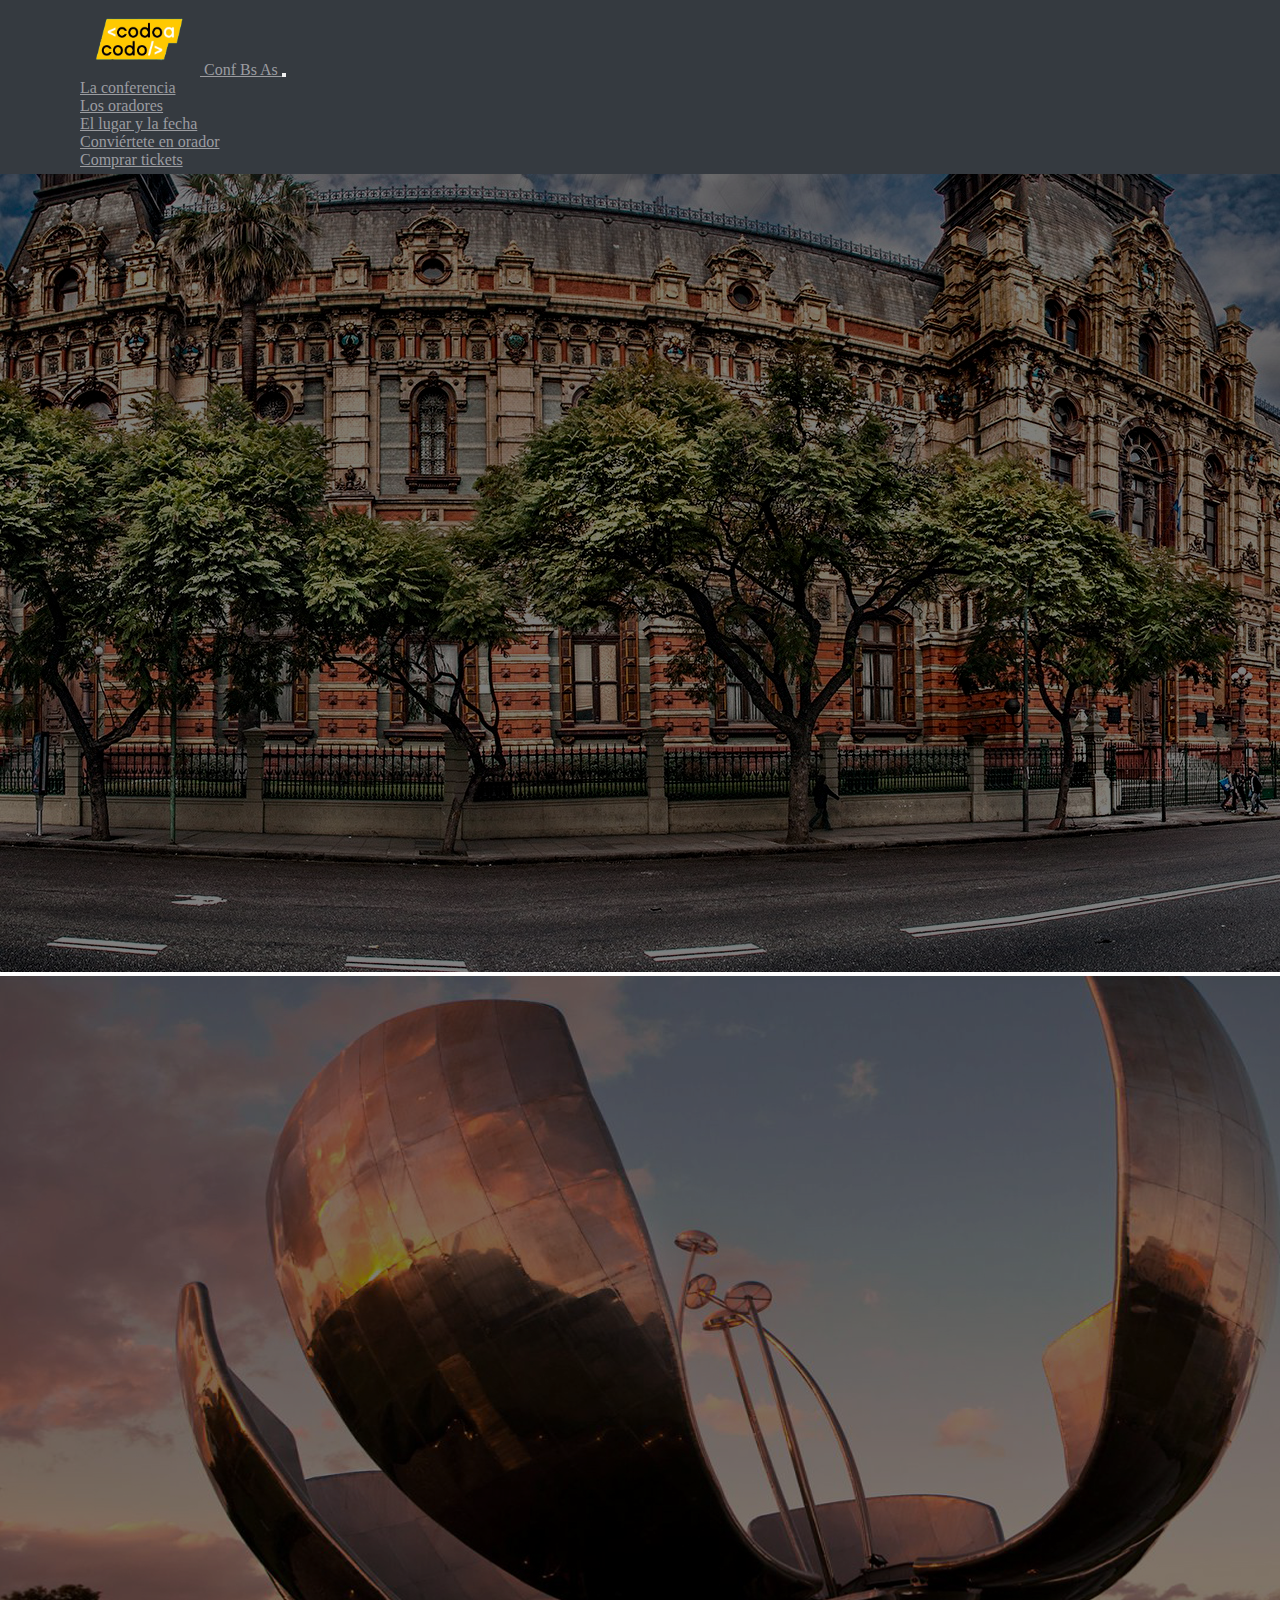
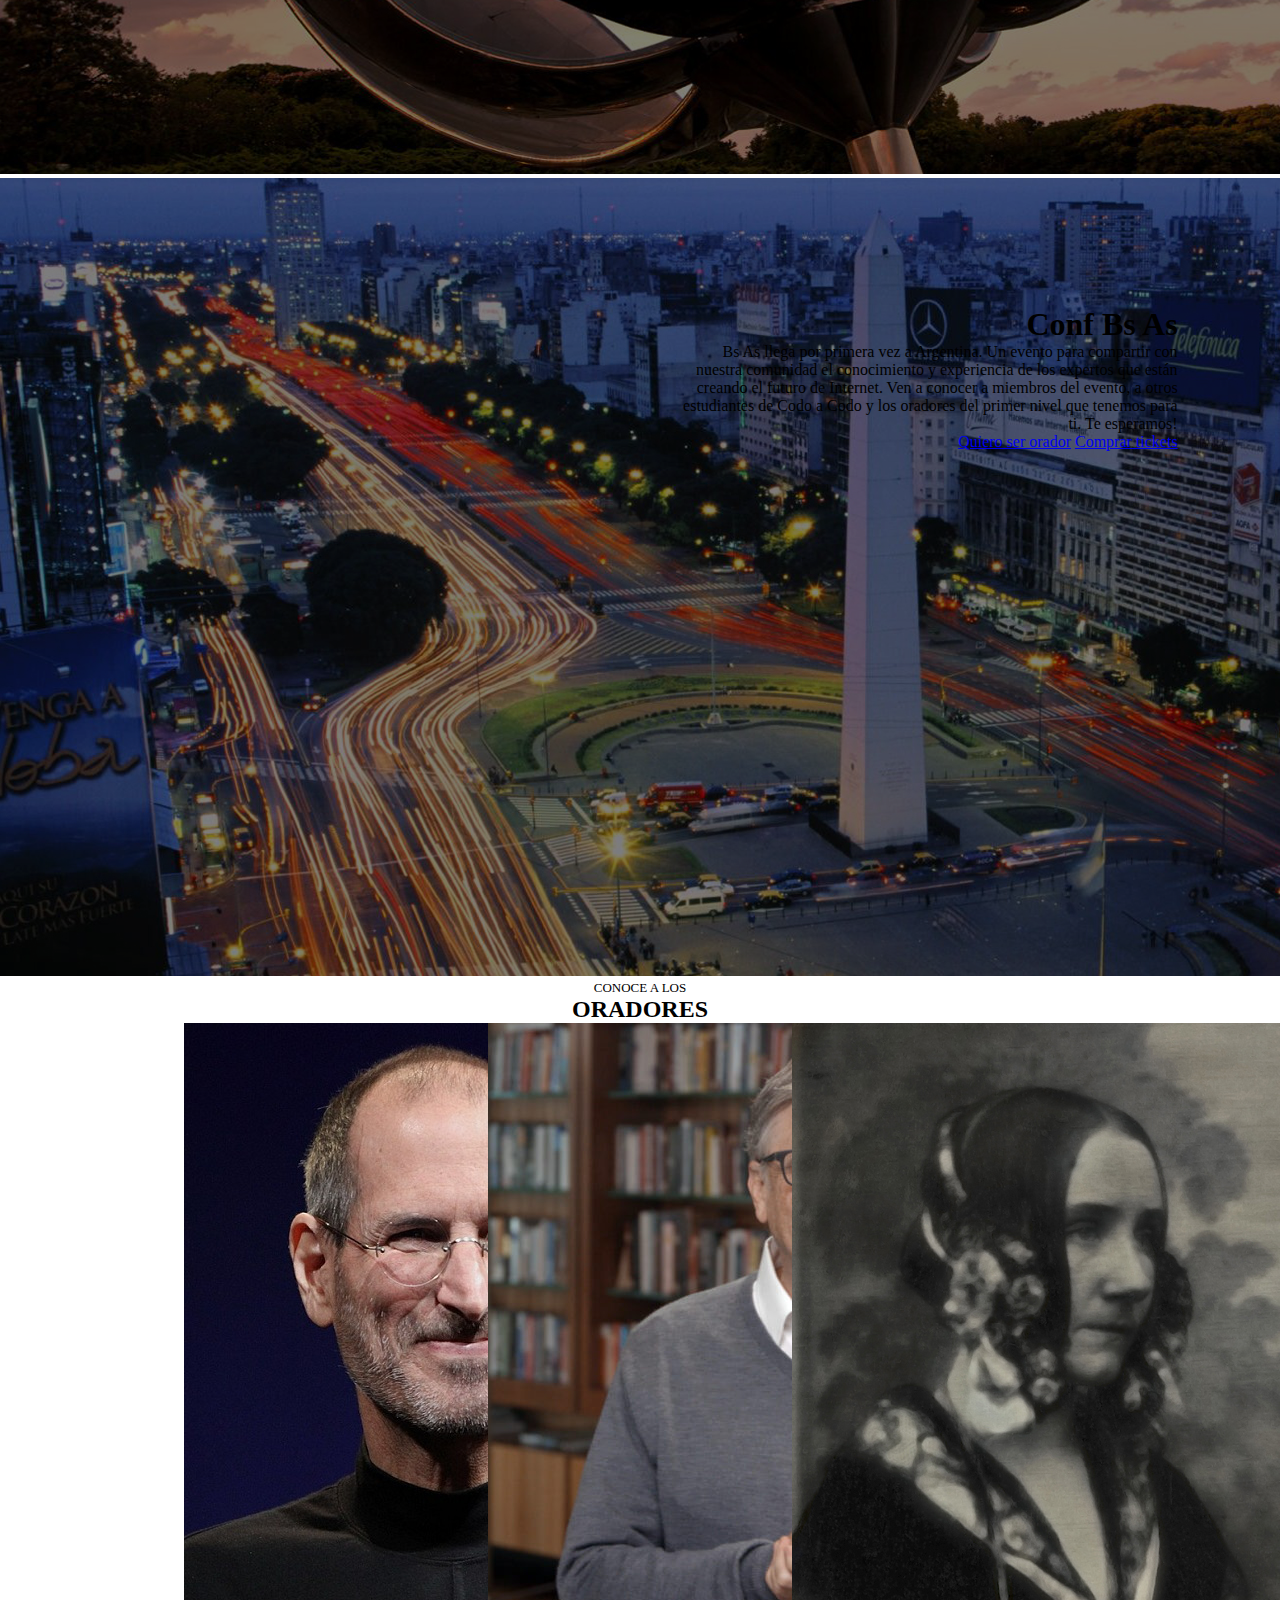
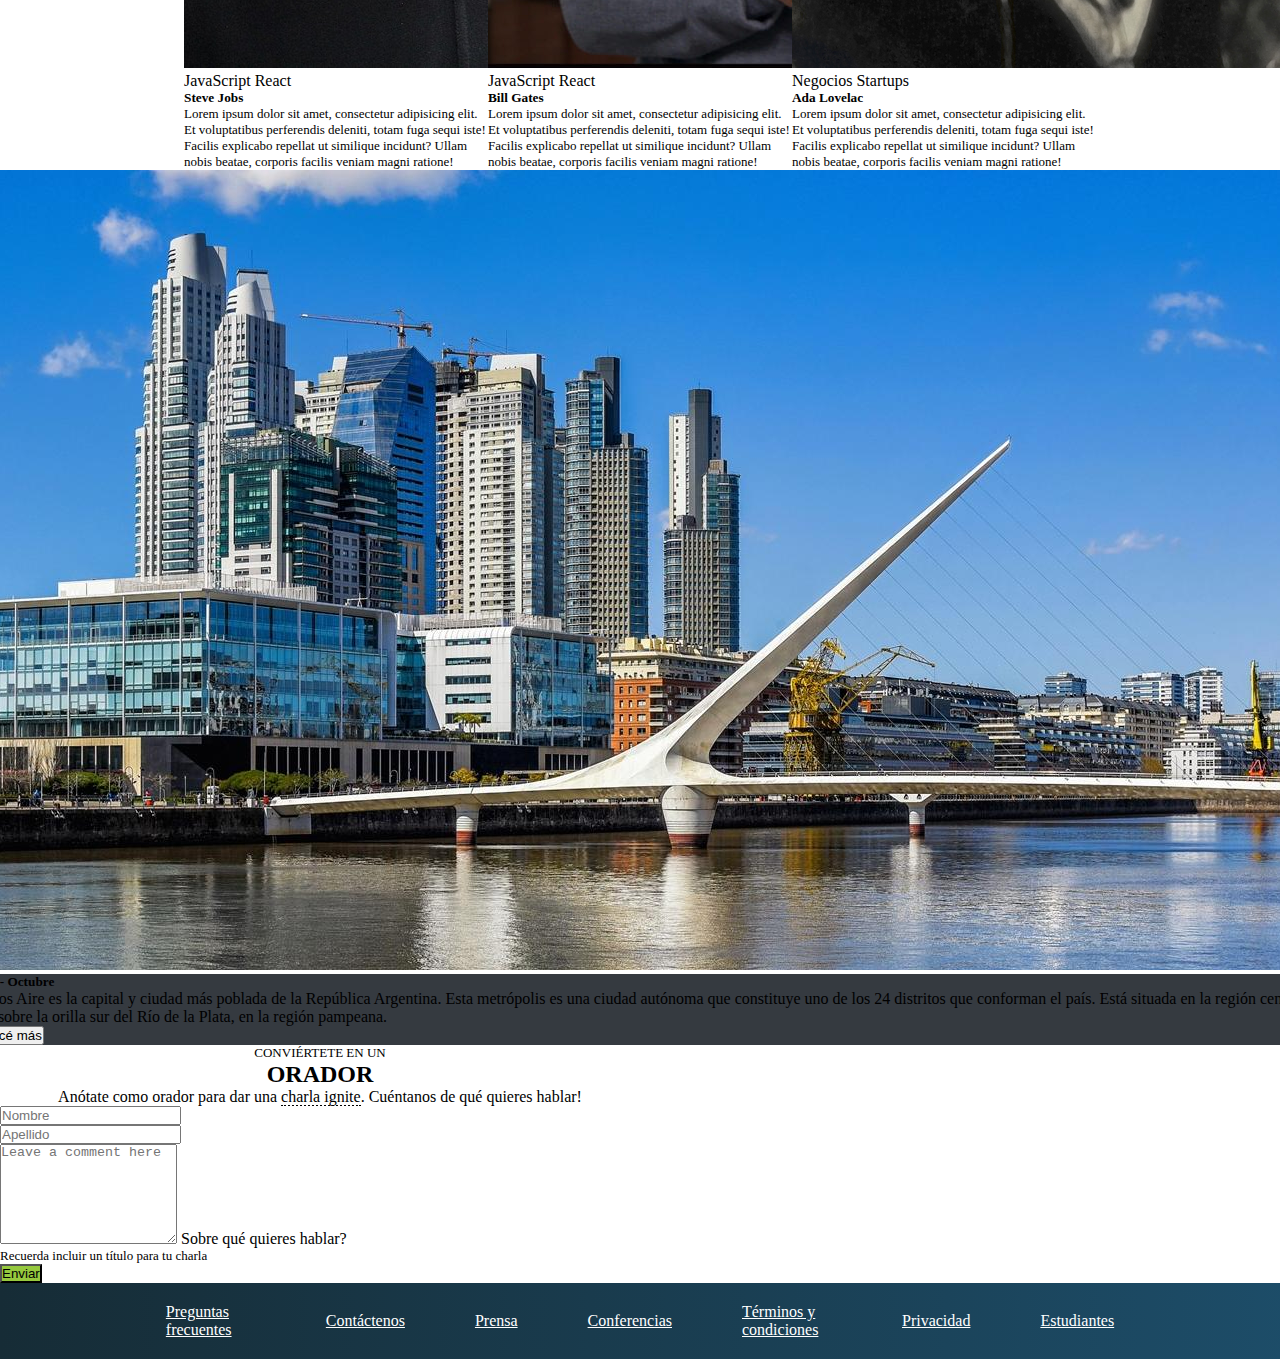
<file: index.html>
<!doctype html>
<html lang="en">
  <head>
    <meta charset="utf-8">
    <meta name="viewport" content="width=device-width, initial-scale=1">
    <link href="https://cdn.jsdelivr.net/npm/bootstrap@5.1.3/dist/css/bootstrap.min.css" rel="stylesheet" integrity="sha384-1BmE4kWBq78iYhFldvKuhfTAU6auU8tT94WrHftjDbrCEXSU1oBoqyl2QvZ6jIW3" crossorigin="anonymous">
    <link rel="stylesheet" href="style.css">
    <link rel="shortcut icon" href="img/codoacodo.png" />
    <title>Conf Bs As</title>
  </head>
  <body>
    <header>
      <nav class="navbar navbar-expand-lg">
            <div class="container-fluid">
              <a class="navbar-brand text-light" href="index.html">
                <img src="img/codoacodo.png" alt="Codo a Codo" width="120" height="70" class="d-inline-block align-text-center">
                Conf Bs As
              </a>
              <button class="navbar-toggler navbar-light mx-1" type="button" data-bs-toggle="collapse" data-bs-target="#navbarNav" aria-controls="navbarNav" aria-expanded="false" aria-label="Toggle navigation">
                <span class="navbar-toggler-icon"></span>
              </button>
              <div class="collapse navbar-collapse justify-content-end" id="navbarNav">
                <ul class="navbar-nav">
                  <li class="nav-item">
                    <a class="nav-link active text-light" aria-current="page" href="#conferencia">La conferencia</a>
                  </li>
                  <li class="nav-item">
                    <a class="nav-link" href="#oradores">Los oradores</a>
                  </li>
                  <li class="nav-item">
                    <a class="nav-link" href="#lugar">El lugar y la fecha</a>
                  </li>
                  <li class="nav-item">
                    <a class="nav-link" href="#conviertete">Conviértete en orador</a>
                  </li>
                  <li class="nav-item">
                    <a class="nav-link text-success" href="tickets.html">Comprar tickets</a>
                  </li>
                </ul>
              </div>
            </div>
          </nav>
    </header>
    <main>
        <section class="conferencia" id="conferencia">
            <div id="carouselExampleSlidesOnly" class="carousel slide"  data-bs-ride="carousel">
                <div class="carousel-inner">
                  <div class="carousel-item uno active">
                    <img src="img/ba1.jpg" class="d-block w-100" alt="...">
                  </div>
                  <div class="carousel-item dos">
                    <img src="img/ba2.jpg" class="d-block w-100" alt="...">
                  </div>
                  <div class="carousel-item tres">
                    <img src="img/ba3.jpg" class="d-block w-100" alt="...">
                  </div>
                </div>
                <div class="container-fluid text-container text-light">
                  <h1>Conf Bs As</h1>
                  <p>Bs As llega por primera vez a Argentina. Un evento para compartir con nuestra comunidad el conocimiento y experiencia de los expertos que están creando el futuro de Internet. Ven a conocer a miembros del evento, a otros estudiantes de Codo a Codo y los oradores del primer nivel que tenemos para ti. Te esperamos!</p>
                  <div class="btn-container">
                    <a href="#oradores" class="btn btn-outline-light" role="button">Quiero ser orador</a>
                    <a href="tickets.html" class="btn btn-success" role="button">Comprar tickets</a>
                  </div>
                </div>
            </div>
        </section>
        <section class="oradores" id="oradores">
            <div class="container-fluid my-2">
                <div class="container-fluid encabezado-container">
                    <span class="small-font">CONOCE A LOS</span>
                    <h2>ORADORES</h2>
                </div>
                <div class="container-fluid card-container">
                    <div class="card mx-3 mb-2" style="width: 19rem;">
                        <img src="img/steve.jpg" class="card-img-top" alt="Steve Jobs">
                        <div class="card-body">
                          <span class="badge bg-warning text-dark">JavaScript</span>
                          <span class="badge text-white bg-info">React</span>
                          <h5 class="card-title">Steve Jobs</h5>
                          <p class="card-text small-font">Lorem ipsum dolor sit amet, consectetur adipisicing elit. Et voluptatibus perferendis deleniti, totam fuga sequi iste! Facilis explicabo repellat ut similique incidunt? Ullam nobis beatae, corporis facilis veniam magni ratione!</p>
                        </div>
                      </div>
                      <div class="card mx-3 mb-2" style="width: 19rem;">
                        <img src="img/bill.jpg" class="card-img-top" alt="Bill Gates">
                        <div class="card-body">
                          <span class="badge bg-warning text-dark">JavaScript</span>
                          <span class="badge text-white bg-info">React</span>
                          <h5 class="card-title">Bill Gates</h5>
                          <p class="card-text small-font">Lorem ipsum dolor sit amet, consectetur adipisicing elit. Et voluptatibus perferendis deleniti, totam fuga sequi iste! Facilis explicabo repellat ut similique incidunt? Ullam nobis beatae, corporis facilis veniam magni ratione!</p>
                        </div>
                      </div>
                      <div class="card mx-3 mb-2" style="width: 19rem;">
                        <img src="img/ada.jpeg" class="card-img-top" alt="Ada Lovelac">
                        <div class="card-body">
                          <span class="badge bg-secondary">Negocios</span>
                          <span class="badge bg-danger">Startups</span>
                          <h5 class="card-title">Ada Lovelac</h5>
                          <p class="card-text small-font">Lorem ipsum dolor sit amet, consectetur adipisicing elit. Et voluptatibus perferendis deleniti, totam fuga sequi iste! Facilis explicabo repellat ut similique incidunt? Ullam nobis beatae, corporis facilis veniam magni ratione!</p>
                        </div>
                      </div>
                </div>
            </div>
        </section>
        <section class="lugar" id="lugar">
            <div class="container-fluid lugar-container my-4">
                <div class="card mb-2" style="max-width: 1350px;">
                    <div class="row g-0">
                      <div class="col-md-6">
                        <img src="img/madero.jpg" class="img-fluid rounded-start h-100" alt="Puerto Madero">
                      </div>
                      <div class="col-md-6">
                        <div class="card-body card-body-lugar text-light h-100">
                          <h5 class="card-title">Bs As - Octubre</h5>
                          <p class="card-text">Buenos Aire es la capital y ciudad más poblada de la República Argentina. Esta metrópolis es una ciudad autónoma que constituye uno de los 24 distritos que conforman el país. Está situada en la región centro-este, sobre la orilla sur del Río de la Plata, en la región pampeana.</p>
                          <button type="button" class="btn btn-outline-light">Conocé más</button>
                        </div>
                      </div>
                    </div>
                </div>
            </div>
        </section>
        <section class="conviertete" id="conviertete">
            <div class="container-fluid conviertete-container">
                <div class="container-fluid encabezado-container">
                  <span class="small-font">CONVIÉRTETE EN UN</span>
                  <h2>ORADOR</h2>
                  <p>Anótate como orador para dar una <u>charla ignite</u>. Cuéntanos de qué quieres hablar!</p>
                </div>
                <form action="">
                  <div class="container-fluid">
                    <div class="row">
                        <div class="col">
                          <input type="text" class="form-control" placeholder="Nombre" aria-label="First name">
                        </div>
                        <div class="col">
                          <input type="text" class="form-control" placeholder="Apellido" aria-label="Last name">
                        </div>
                    </div>
                    <div class="form-floating my-3">
                        <textarea class="form-control te" placeholder="Leave a comment here" id="floatingTextarea2" style="height: 100px"></textarea>
                        <label for="floatingTextarea2" class="text-secondary fs-5">Sobre qué quieres hablar?</label>
                        <p class="small-font text-secondary my-1">Recuerda incluir un título para tu charla</p>
                    </div>
                  </div>
                  <button type="submit" class="btn boton text-light w-100 mb-3">Enviar</button>
                </form>
            </div>
        </section>
    </main>
    <footer>
      <div class="container-fluid foot-container text-center">
          <a class="nav-link" href="#">Preguntas frecuentes</a>
          <a class="nav-link" href="#">Contáctenos</a>
          <a class="nav-link" href="#">Prensa</a>
          <a class="nav-link" href="#">Conferencias</a>
          <a class="nav-link" href="#">Términos y condiciones</a>
          <a class="nav-link" href="#">Privacidad</a>
          <a class="nav-link" href="#">Estudiantes</a>
      </div>
    </footer>

    <script src="https://cdn.jsdelivr.net/npm/bootstrap@5.1.3/dist/js/bootstrap.bundle.min.js" integrity="sha384-ka7Sk0Gln4gmtz2MlQnikT1wXgYsOg+OMhuP+IlRH9sENBO0LRn5q+8nbTov4+1p" crossorigin="anonymous"></script>
    <!-- <script src="https://cdn.jsdelivr.net/npm/@popperjs/core@2.10.2/dist/umd/popper.min.js" integrity="sha384-7+zCNj/IqJ95wo16oMtfsKbZ9ccEh31eOz1HGyDuCQ6wgnyJNSYdrPa03rtR1zdB" crossorigin="anonymous"></script>
    <script src="https://cdn.jsdelivr.net/npm/bootstrap@5.1.3/dist/js/bootstrap.min.js" integrity="sha384-QJHtvGhmr9XOIpI6YVutG+2QOK9T+ZnN4kzFN1RtK3zEFEIsxhlmWl5/YESvpZ13" crossorigin="anonymous"></script> -->
  </body>
</html>
</file>
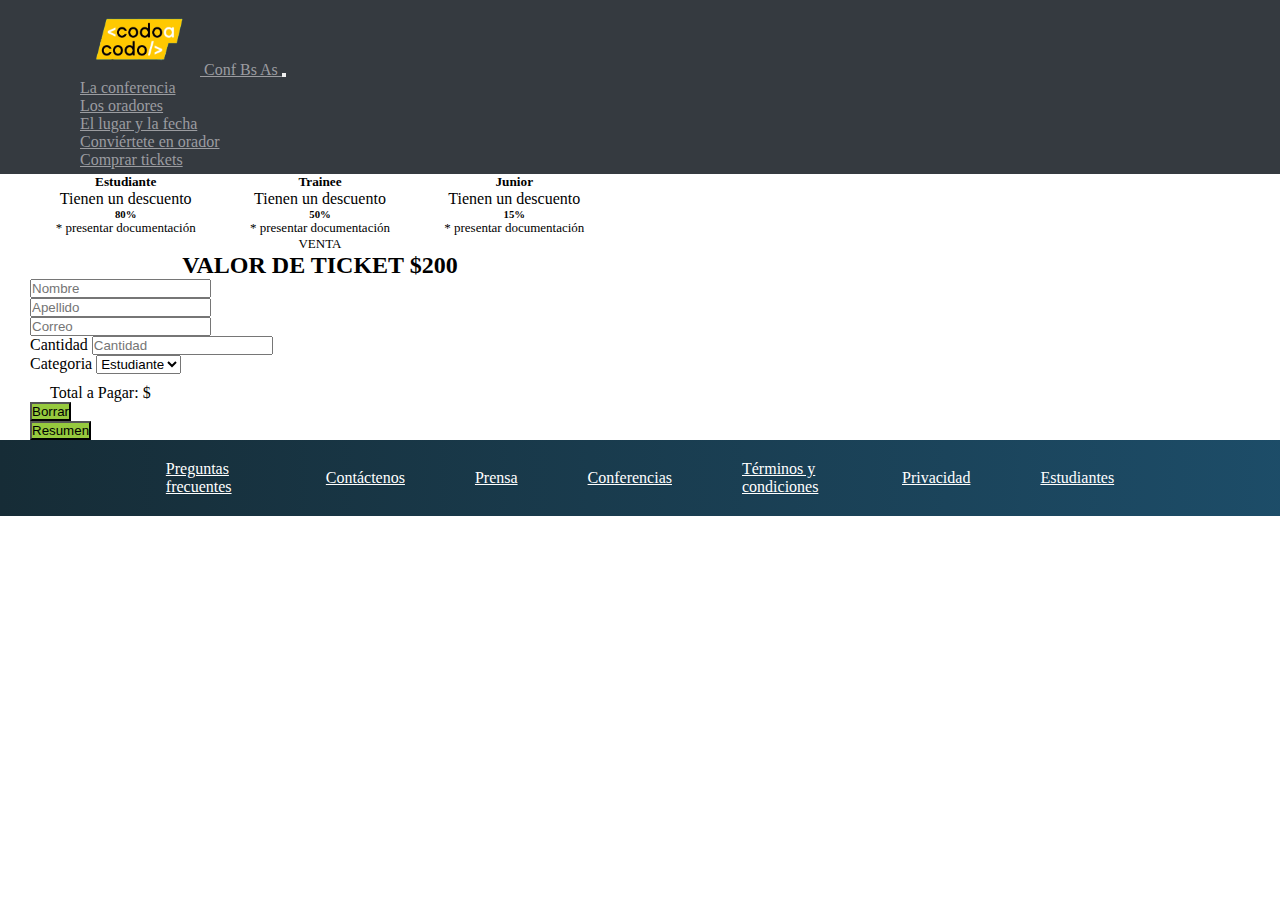
<file: tickets.html>
<!doctype html>
<html lang="en">
  <head>
    <meta charset="utf-8">
    <meta name="viewport" content="width=device-width, initial-scale=1">
    <link href="https://cdn.jsdelivr.net/npm/bootstrap@5.1.3/dist/css/bootstrap.min.css" rel="stylesheet" integrity="sha384-1BmE4kWBq78iYhFldvKuhfTAU6auU8tT94WrHftjDbrCEXSU1oBoqyl2QvZ6jIW3" crossorigin="anonymous">
    <link rel="stylesheet" href="style.css">
    <link rel="shortcut icon" href="img/codoacodo.png" />
    <title>Venta Tickets</title>
  </head>
  <body>
    <header>
      <nav class="navbar navbar-expand-lg">
            <div class="container-fluid">
              <a class="navbar-brand text-light" href="index.html">
                <img src="img/codoacodo.png" alt="Codo a Codo" width="120" height="70" class="d-inline-block align-text-center">
                Conf Bs As
              </a>
              <button class="navbar-toggler navbar-light mx-1" type="button" data-bs-toggle="collapse" data-bs-target="#navbarNav" aria-controls="navbarNav" aria-expanded="false" aria-label="Toggle navigation">
                <span class="navbar-toggler-icon"></span>
              </button>
              <div class="collapse navbar-collapse justify-content-end" id="navbarNav">
                <ul class="navbar-nav">
                  <li class="nav-item">
                    <a class="nav-link" aria-current="page" href="index.html#conferencia">La conferencia</a>
                  </li>
                  <li class="nav-item">
                    <a class="nav-link" href="index.html#oradores">Los oradores</a>
                  </li>
                  <li class="nav-item">
                    <a class="nav-link" href="index.html#lugar">El lugar y la fecha</a>
                  </li>
                  <li class="nav-item">
                    <a class="nav-link active text-light" href="index.html#conviertete">Conviértete en orador</a>
                  </li>
                  <li class="nav-item">
                    <a class="nav-link text-success" href="#">Comprar tickets</a>
                  </li>
                </ul>
              </div>
            </div>
          </nav>
    </header>
    <main>
        <section class="tickets" id="tickets">
            <div class="container-fluid tickets-container mt-4 mb-3">
                <div class="container-fluid categorias-container px-2">
                    <div class="card border-primary mb-2 py-2" style="width: 33%;">
                        <div class="card-body">
                          <h5 class="card-title">Estudiante</h5>
                          <p class="card-text">Tienen un descuento</p>
                          <h6><strong>80%</strong></h6>
                          <p class="small-font text-secondary my-1">* presentar documentación</p>
                        </div>
                    </div>
                    <div class="card border-info mb-2 py-2" style="width: 33%;">
                        <div class="card-body">
                          <h5 class="card-title">Trainee</h5>
                          <p class="card-text">Tienen un descuento</p>
                          <h6><strong>50%</strong></h6>
                          <p class="small-font text-secondary my-1">* presentar documentación</p>
                        </div>
                    </div>
                    <div class="card border-warning mb-2 py-2" style="width: 33%;">
                        <div class="card-body">
                          <h5 class="card-title">Junior</h5>
                          <p class="card-text">Tienen un descuento</p>
                          <h6><strong>15%</strong></h6>
                          <p class="small-font text-secondary my-1">* presentar documentación</p>
                        </div>
                    </div>
                </div>
                <div class="container-fluid encabezado-container">
                  <span class="small-font" id="titulo">VENTA</span>
                  <h2>VALOR DE TICKET $200</h2>
                </div>
                <div class="container-fluid px-2">
                  <form action="">
                      <div class="row">
                        <div class="col-6 my-2 pe-1">
                          <input type="text" class="form-control" id="nombre" placeholder="Nombre" aria-label="First name">
                        </div>
                        <div class="col-6 my-2 ps-1">
                          <input type="text" class="form-control" id="apellido" placeholder="Apellido" aria-label="Last name">
                        </div>
                        <div class="col-12 my-2">
                            <input type="email" class="form-control" id="correo" placeholder="Correo" aria-label="Correo">
                        </div>
                        <div class="col-6 my-2 pe-1">
                            <label for="cantidad" class="form-label">Cantidad</label>
                            <input type="text" class="form-control" id="cantidad" placeholder="Cantidad" aria-label="Cantidad">
                        </div>
                        <div class="col-6 my-2 ps-1">
                            <label for="categoria" class="form-label">Categoria</label>
                            <select id="categoria" class="form-select">
                              <option selected value="1">Estudiante</option>
                              <option value="2">Trainee</option>
                              <option value="3">Junior</option>
                            </select>
                        </div>
                        <div class="col-12 my-4">
                          <div class="alert alert-primary mb-0">
                            <p id="total">Total a Pagar: $ </p>
                          </div>
                        </div>
                        <div class="col-6 my-1 pe-1">
                            <button type="reset" onclick="borrar()" class="btn boton text-light w-100" id="boton-borrar">Borrar</button>
                        </div>
                        <div class="col-6 my-1 ps-1">
                            <button onclick="totalPagar()" type="button" class="btn boton text-light w-100" id="boton-resumen">Resumen</button>
                        </div>
                      </div>
                  </form>
                </div>
            </div>
        </section>
    </main>
    <footer>
      <div class="container-fluid foot-container text-center">
          <a class="nav-link" href="#">Preguntas frecuentes</a>
          <a class="nav-link" href="#">Contáctenos</a>
          <a class="nav-link" href="#">Prensa</a>
          <a class="nav-link" href="#">Conferencias</a>
          <a class="nav-link" href="#">Términos y condiciones</a>
          <a class="nav-link" href="#">Privacidad</a>
          <a class="nav-link" href="#">Estudiantes</a>
      </div>
    </footer>

    <script src="https://cdn.jsdelivr.net/npm/bootstrap@5.1.3/dist/js/bootstrap.bundle.min.js" integrity="sha384-ka7Sk0Gln4gmtz2MlQnikT1wXgYsOg+OMhuP+IlRH9sENBO0LRn5q+8nbTov4+1p" crossorigin="anonymous"></script>
    <!-- <script src="https://cdn.jsdelivr.net/npm/@popperjs/core@2.10.2/dist/umd/popper.min.js" integrity="sha384-7+zCNj/IqJ95wo16oMtfsKbZ9ccEh31eOz1HGyDuCQ6wgnyJNSYdrPa03rtR1zdB" crossorigin="anonymous"></script>
    <script src="https://cdn.jsdelivr.net/npm/bootstrap@5.1.3/dist/js/bootstrap.min.js" integrity="sha384-QJHtvGhmr9XOIpI6YVutG+2QOK9T+ZnN4kzFN1RtK3zEFEIsxhlmWl5/YESvpZ13" crossorigin="anonymous"></script> -->
    <script src="script.js"></script>
  </body>
</html>
</file>
<file: style.css>
*{
    margin: 0;
    padding: 0;
    box-sizing: border-box;
}

.container-fluid{
    padding: 0;
    overflow: hidden;
}

.navbar{
    background-color: #353a40;
    padding: 5px 80px;
}

.navbar a{
    color: #9b9ca0;
}

.carousel{
    position: relative;
}

.carousel-inner{
    filter: brightness(0.5);
}

.text-container{
    width: 500px;
    position: absolute;
    bottom: 22%;
    right: 8%;
    display: flex;
    flex-direction: column;
    align-items: flex-end;
    text-align: right;
}

.encabezado-container{
    display: flex;
    align-items: center;
    flex-direction: column;
}

.card-container{
    display: flex;
    justify-content: center;
    flex-wrap: wrap;
}

.small-font{
    font-size: small;
}

.lugar-container{
    display: flex;
    justify-content: center;
}

.card-body-lugar{
    background-color: #353a40;
}

u {    
    border-bottom: 2px dotted #000;
    text-decoration: none;
}

.conviertete-container{
    width: 50%;
}

.boton{
    background-color: #96c93e;
}

.boton:hover{
    background-color: #709b26 !important;
}

.tickets-container{
    width: 50%;
    padding: 0 30px;
}

.categorias-container{
    display: flex;
    justify-content: space-between;
    text-align: center;
}

.alert{
    padding: 10px 20px 0px 20px;
}

.foot-container{
    width: 100%;
    display: flex;
    justify-content: center;
    align-items: center;
    flex-wrap: wrap;
    background-image: linear-gradient(to right, #162c36 0%, #1e5372 120%);
}

.foot-container a{
    color: #fff;
    max-width: 90px;
    padding: 20px 0px;
    margin: 0 35px;
}

@media (max-width: 992px){
    .conviertete-container p{
        font-size: x-small;
    }

    .tickets-container{
        width: 100%;
    }

    .foot-container{
        font-size: small;
    }

    .foot-container a{
        margin: 0 10px;
    }
}

@media (max-width: 768px){
    .navbar{
        padding: 5px 30px;
    }

    .tickets-container{
        padding: 0;
    }
}

@media (max-width: 576px){
    .navbar{
        padding: 0px 15px;
    }

    .text-container{
        width: 90%;
        bottom: 10%;
        right: 5%;
        font-size: x-small;
    }

    .text-container h1{
        font-size: medium;
    }

    .btn-container a{
        font-size: x-small;
        padding: 5px;
    }

    .conviertete-container{
        width: 90%;
    }

    .foot-container{
        flex-direction: column;
    }
}
</file>
